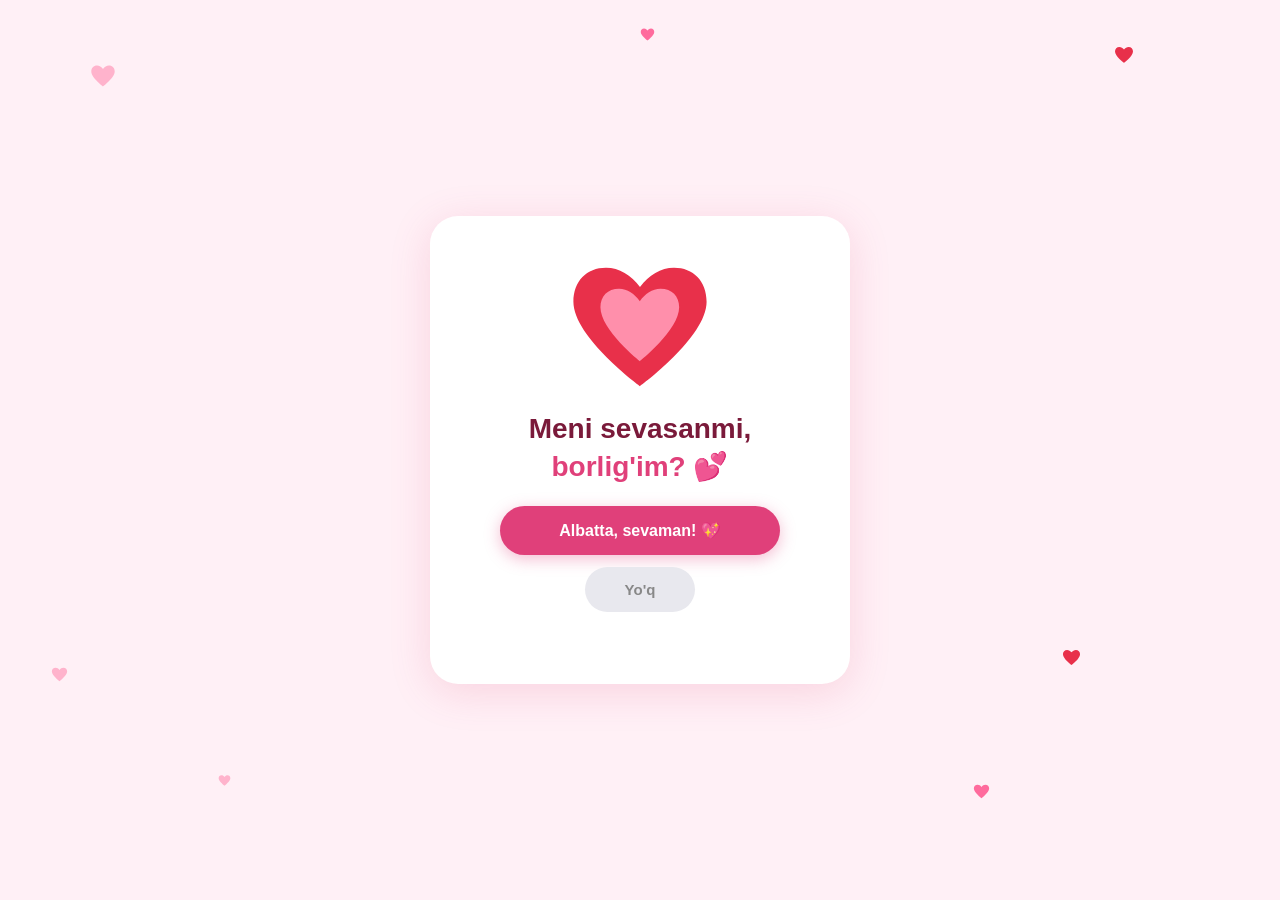
<file: index.html>
<!DOCTYPE html>
<html lang="uz">
<head>
  <meta charset="UTF-8" />
  <meta name="viewport" content="width=device-width, initial-scale=1.0, maximum-scale=1.0, user-scalable=no" />
  <meta name="theme-color" content="#ff6b9d" />
  <meta name="mobile-web-app-capable" content="yes" />
  <meta name="apple-mobile-web-app-capable" content="yes" />
  <title>Bir nima</title>
  <link rel="stylesheet" href="style.css" />
</head>
<body>

<div id="particles"></div>

<div class="screen active" id="screen-main">
  <div class="hearts-deco" id="deco-main"></div>
  <div class="card">
    <div class="heart-wrap">
      <svg class="big-heart pulse" viewBox="0 0 100 90" xmlns="http://www.w3.org/2000/svg">
        <path d="M50 85C50 85 5 52 5 28C5 14 14 5 27 5C36 5 44 10 50 18C56 10 64 5 73 5C86 5 95 14 95 28C95 52 50 85 50 85Z"/>
      </svg>
      <svg class="big-heart inner pulse-delay" viewBox="0 0 100 90" xmlns="http://www.w3.org/2000/svg">
        <path d="M50 82C50 82 12 52 12 30C12 19 19 12 30 12C38 12 45 17 50 24C55 17 62 12 70 12C81 12 88 19 88 30C88 52 50 82 50 82Z"/>
      </svg>
    </div>
    <h1 class="question">Meni sevasanmi,<br><span class="highlight">borlig'im?</span> 💕</h1>
    <div class="btn-group" id="main-btns">
      <button class="btn btn-yes" id="btn-yes-main">Albatta, sevaman! 💖</button>
      <button class="btn btn-no"  id="btn-no">Yo'q</button>
    </div>
    <p class="hint" id="escape-hint"></p>
  </div>
</div>

<div class="screen" id="screen-confirm">
  <div class="hearts-deco" id="deco-confirm"></div>
  <div class="card">
    <div class="heart-wrap small">
      <svg class="big-heart pulse" viewBox="0 0 100 90" xmlns="http://www.w3.org/2000/svg">
        <path d="M50 85C50 85 5 52 5 28C5 14 14 5 27 5C36 5 44 10 50 18C56 10 64 5 73 5C86 5 95 14 95 28C95 52 50 85 50 85Z"/>
      </svg>
    </div>
    <h1 class="question">Aniqmi? 🥺</h1>
    <p class="sub">Rostdan ham sevasanmi?</p>
    <div class="btn-group">
      <button class="btn btn-yes" id="btn-confirm-yes">Ha, hayotim! 💗</button>
      <button class="btn btn-gray" id="btn-confirm-no">Yo'q... 😢</button>
    </div>
  </div>
</div>

<div class="screen" id="screen-celebrate">
  <div id="confetti-wrap"></div>
  <div class="card celebrate">
    <div class="heart-wrap">
      <svg class="big-heart pulse fast" viewBox="0 0 100 90" xmlns="http://www.w3.org/2000/svg">
        <path d="M50 85C50 85 5 52 5 28C5 14 14 5 27 5C36 5 44 10 50 18C56 10 64 5 73 5C86 5 95 14 95 28C95 52 50 85 50 85Z"/>
      </svg>
      <svg class="big-heart inner pulse-delay fast" viewBox="0 0 100 90" xmlns="http://www.w3.org/2000/svg">
        <path d="M50 82C50 82 12 52 12 30C12 19 19 12 30 12C38 12 45 17 50 24C55 17 62 12 70 12C81 12 88 19 88 30C88 52 50 82 50 82Z"/>
      </svg>
    </div>
    <h1 class="question big">Seni sevaman! 💖</h1>
    <p class="celebrate-text">Dunyodagi eng go'zal so'zlar<br>sening uchun, azizim! 🌸</p>
    <button class="btn btn-yes" id="btn-restart-cel">Qayta o'ynash 🔄</button>
  </div>
</div>

<div class="screen" id="screen-cry">
  <div class="card cry-card">
    <div class="cry-emoji">😢</div>
    <h1 class="question dark">Yuragim sindi...</h1>
    <p class="sub dark">Video ochilmoqda...</p>
    <button class="btn btn-pink" id="btn-restart-cry">Qayta boshlash 💔</button>
  </div>
</div>

<script src="app.js"></script>
</body>
</html>
</file>
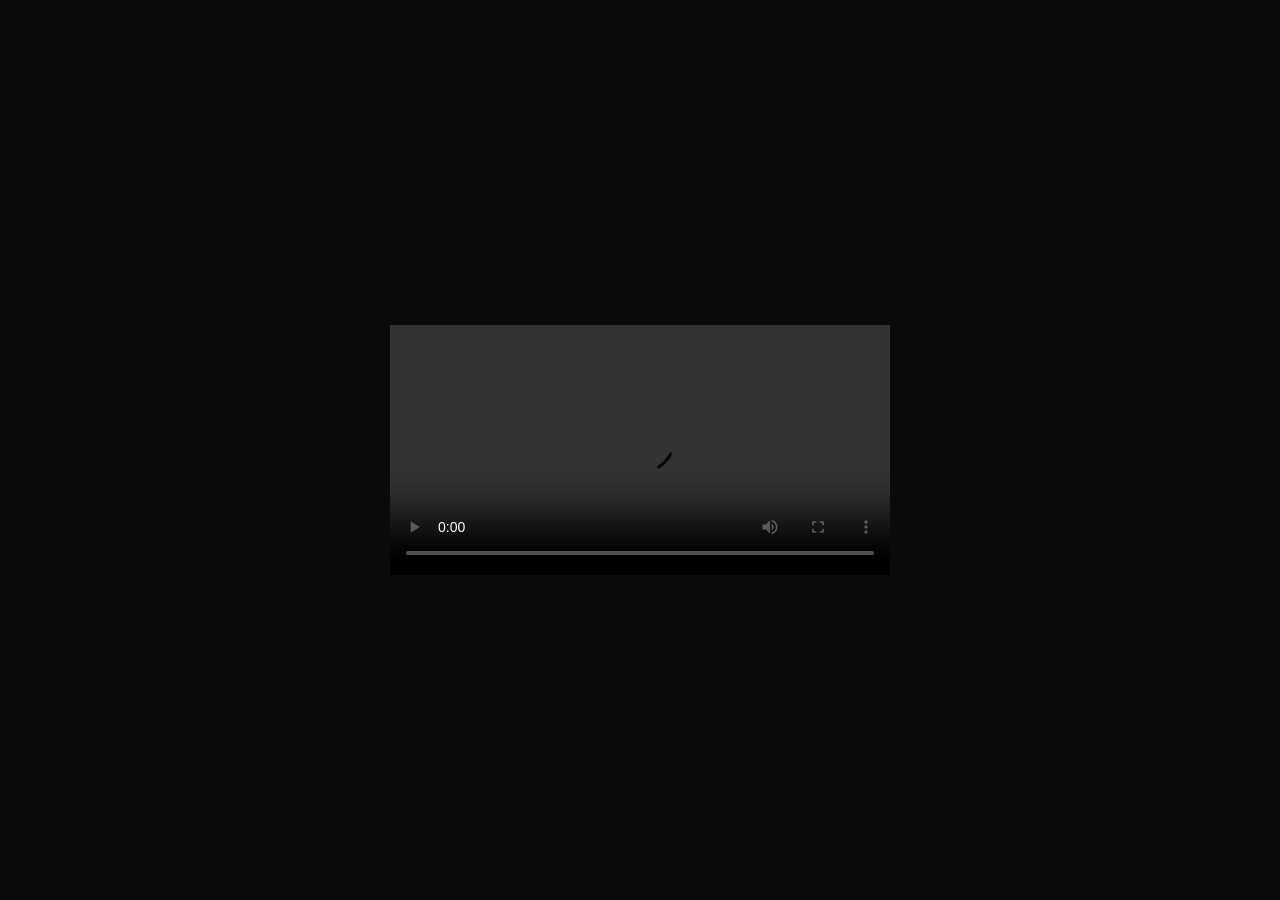
<file: cry.html>
<!DOCTYPE html>
<html lang="uz">
<head>
  <meta charset="UTF-8"/>
  <meta name="viewport" content="width=device-width, initial-scale=1.0"/>
  <title>😢</title>
  <style>
    *{margin:0;padding:0;box-sizing:border-box}
    body{background:#0a0a0a;display:flex;align-items:center;justify-content:center;min-height:100vh}
    video{width:100%;max-width:500px;max-height:100vh;object-fit:contain}
  </style>
</head>
<body>
  <video autoplay controls playsinline>
    <source src="crying_meme.mp4" type="video/mp4"/>
  </video>
</body>
</html>
</file>
<file: style.css>
*, *::before, *::after { box-sizing: border-box; margin: 0; padding: 0; }

:root {
  --pink:       #ff6b9d;
  --pink-dark:  #e0407a;
  --pink-light: #ffd6e7;
  --pink-bg:    #fff0f6;
  --red-heart:  #e8304a;
  --red-inner:  #ff8fab;
  --white:      #ffffff;
  --text-main:  #7a1a3a;
  --text-sub:   #b05070;
  --shadow:     rgba(220,80,120,0.18);
}

html {
  height: 100%;
  overflow: hidden;
}

body {
  width: 100%;
  height: 100%;
  overflow: hidden;
  font-family: 'Segoe UI', 'Helvetica Neue', Arial, sans-serif;
  background: var(--pink-bg);
  touch-action: manipulation;
  -webkit-text-size-adjust: 100%;
}

#particles {
  position: fixed;
  inset: 0;
  pointer-events: none;
  z-index: 0;
  overflow: hidden;
}

.screen {
  display: none;
  position: fixed;
  inset: 0;
  flex-direction: column;
  align-items: center;
  justify-content: center;
  background: var(--pink-bg);
  z-index: 1;
  padding: 16px;
  overflow: hidden;
}
.screen.active { display: flex; }

.hearts-deco {
  position: fixed;
  inset: 0;
  pointer-events: none;
  z-index: 0;
  overflow: hidden;
}

.card {
  position: relative;
  z-index: 2;
  background: var(--white);
  border-radius: 28px;
  padding: clamp(22px, 5vw, 44px) clamp(18px, 5vw, 40px);
  box-shadow: 0 8px 40px var(--shadow);
  width: min(100%, 420px);
  text-align: center;
  animation: card-in 0.4s cubic-bezier(.34,1.56,.64,1) both;
}

@keyframes card-in {
  from { opacity:0; transform: scale(0.88) translateY(30px); }
  to   { opacity:1; transform: scale(1)    translateY(0);    }
}

.celebrate { background: #fff8fc; }
.cry-card  { background: #f0f4ff; }

.heart-wrap {
  position: relative;
  width: clamp(90px, 28vw, 148px);
  height: clamp(82px, 25vw, 134px);
  margin: 0 auto 16px;
}
.heart-wrap.small {
  width: clamp(70px, 20vw, 110px);
  height: clamp(64px, 18vw, 100px);
}

.big-heart { position: absolute; inset: 0; width: 100%; height: 100%; }
.big-heart path { fill: var(--red-heart); }
.big-heart.inner { inset: 12% 15%; width: 70%; height: 70%; }
.big-heart.inner path { fill: var(--red-inner); }

.pulse       { animation: pulse 1.4s ease-in-out infinite; }
.pulse-delay { animation: pulse 1.4s ease-in-out 0.2s infinite; }
.fast        { animation-duration: 0.9s; }
@keyframes pulse {
  0%,100% { transform: scale(1); }
  50%      { transform: scale(1.12); }
}

.question {
  font-size: clamp(18px, 5vw, 28px);
  font-weight: 700;
  color: var(--text-main);
  line-height: 1.35;
  margin-bottom: 6px;
}
.question.big  { font-size: clamp(22px, 6.5vw, 36px); }
.question.dark { color: #3a3a6a; }
.highlight     { color: var(--pink-dark); }

.sub {
  font-size: clamp(13px, 3.5vw, 17px);
  color: var(--text-sub);
  margin-bottom: 16px;
}
.sub.dark { color: #6060a0; }

.btn-group {
  display: flex;
  flex-direction: column;
  align-items: center;
  gap: 12px;
  margin-top: 20px;
}
.btn-group.row {
  flex-direction: row;
  justify-content: center;
  flex-wrap: wrap;
}

.btn {
  display: inline-flex;
  align-items: center;
  justify-content: center;
  padding: clamp(11px, 3vw, 15px) clamp(18px, 5vw, 30px);
  border-radius: 50px;
  border: none;
  cursor: pointer;
  font-size: clamp(13px, 3.5vw, 16px);
  font-weight: 600;
  transition: transform 0.12s, box-shadow 0.12s;
  min-width: 130px;
  max-width: 100%;
  touch-action: manipulation;
  -webkit-tap-highlight-color: transparent;
  white-space: nowrap;
  user-select: none;
}
.btn:active { transform: scale(0.94); }

.btn-yes {
  background: var(--pink-dark);
  color: var(--white);
  box-shadow: 0 4px 16px rgba(224,64,122,0.35);
  width: 100%;
  max-width: 280px;
}
.btn-yes:hover { background: #cc3570; }

.btn-gray {
  background: #e8e8ee;
  color: #666;
}
.btn-gray:hover { background: #d8d8e0; }

.btn-pink {
  background: var(--pink);
  color: var(--white);
  box-shadow: 0 4px 16px rgba(255,107,157,0.35);
}

.btn-no {
  background: #e8e8ee;
  color: #888;
  border: none;
  min-width: 110px;
  font-size: clamp(13px, 3.2vw, 15px);
  cursor: pointer;
  display: inline-flex;
  align-items: center;
  justify-content: center;
  padding: clamp(10px,2.5vw,14px) clamp(16px,4vw,26px);
  border-radius: 50px;
  font-weight: 600;
  user-select: none;
  -webkit-tap-highlight-color: transparent;
  white-space: nowrap;
}

.hint {
  margin-top: 10px;
  font-size: clamp(11px, 2.8vw, 13px);
  color: var(--pink);
  min-height: 18px;
}

.celebrate-text {
  font-size: clamp(13px, 3.5vw, 17px);
  color: var(--text-sub);
  line-height: 1.6;
  margin-bottom: 20px;
}

.cry-emoji {
  font-size: clamp(44px, 13vw, 72px);
  margin-bottom: 10px;
}

.confetti-piece {
  position: fixed;
  pointer-events: none;
  z-index: 999;
  animation: fall linear forwards;
}
@keyframes fall {
  0%   { transform: translateY(-20px) rotate(0deg);    opacity: 1; }
  100% { transform: translateY(110vh)  rotate(540deg); opacity: 0; }
}

.mini-heart {
  position: absolute;
  pointer-events: none;
  opacity: 0.8;
  animation: float-heart linear forwards;
}
@keyframes float-heart {
  0%   { transform: translateY(0)     scale(1);   opacity: 0.8; }
  100% { transform: translateY(-80px) scale(0.4); opacity: 0;   }
}

.deco-heart {
  position: absolute;
  pointer-events: none;
  animation: deco-pulse ease-in-out infinite;
}
@keyframes deco-pulse {
  0%,100% { transform: scale(1);    opacity: 0.5; }
  50%      { transform: scale(1.15); opacity: 0.7; }
}
</file>
